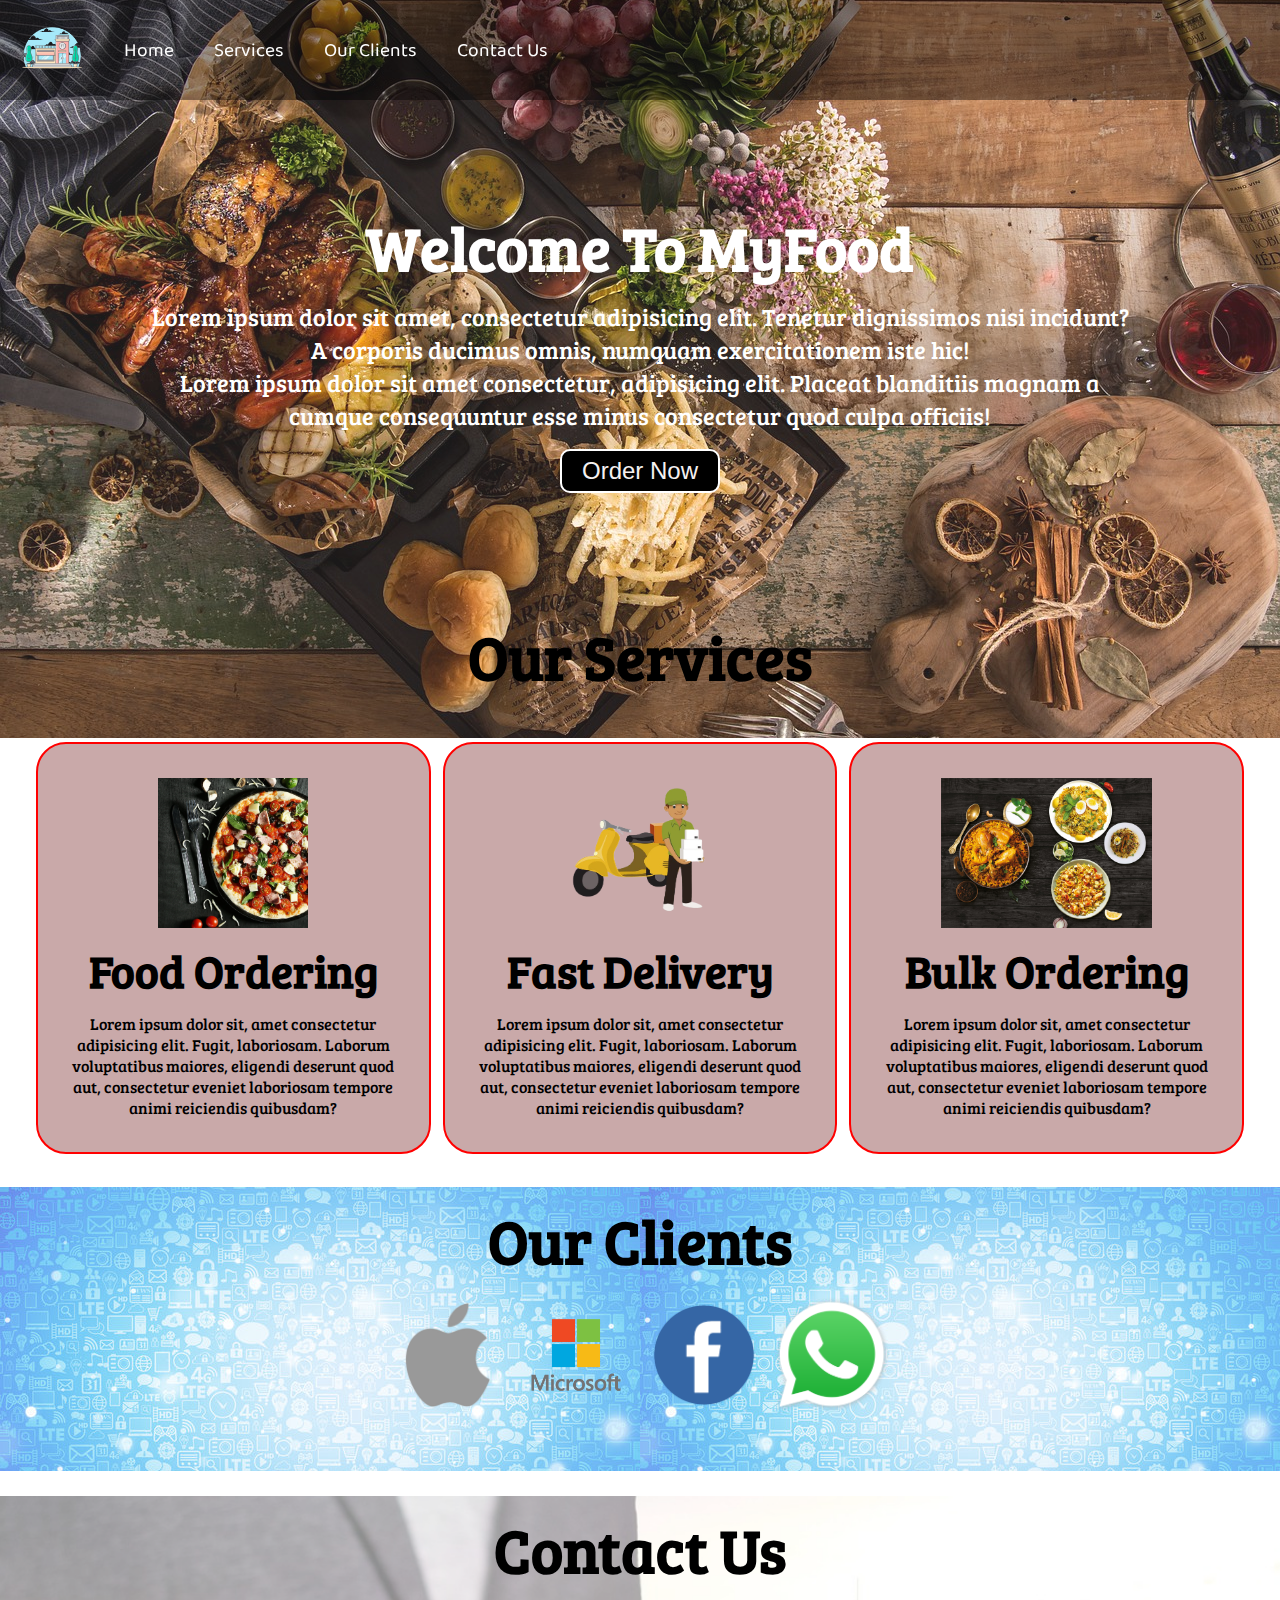
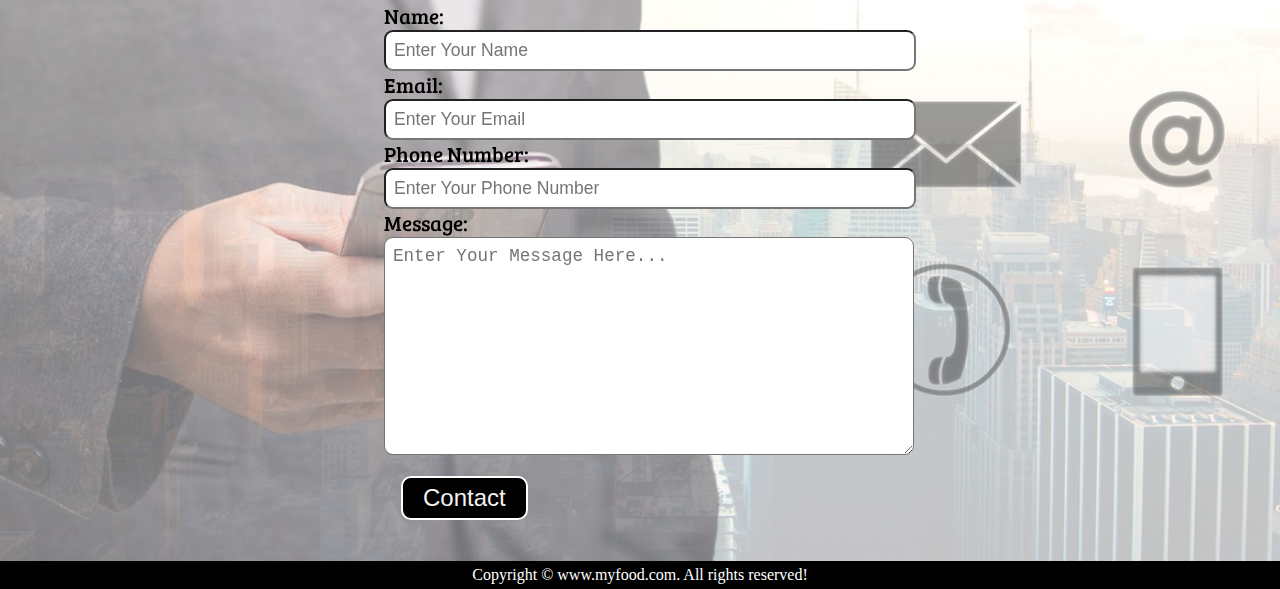
<file: Food Delivery Website using Only html & css/Index.html>
<!DOCTYPE html>
<html lang="en">

<head>
    <meta charset="UTF-8">
    <meta http-equiv="X-UA-Compatible" content="IE=edge">
    <meta name="viewport" content="width=device-width, initial-scale=1.0">
    <title>No.1 Food Delivery Service | myfood.com</title>
    <link rel="Website Icon" type="png" href="websitelogo.png">
    <link rel="stylesheet" href="style.css">
    <link rel="stylesheet" media="screen and (max-width: 912px)" href="phone.css">
    <link rel="preconnect" href="https://fonts.googleapis.com">
<link rel="preconnect" href="https://fonts.gstatic.com" crossorigin>
<link href="https://fonts.googleapis.com/css2?family=Baloo+Bhai+2&family=Cinzel&family=Sansita&display=swap" rel="stylesheet">
<link rel="preconnect" href="https://fonts.googleapis.com">
<link rel="preconnect" href="https://fonts.gstatic.com" crossorigin>
<link href="https://fonts.googleapis.com/css2?family=Baloo+Bhai+2&family=Bree+Serif&family=Cinzel&family=PT+Sans+Narrow&family=Sansita&display=swap" rel="stylesheet">
</head>

<body>
    <nav id="navbar">
        <div id="logo">
            <img src="logo.png" alt="myfood.com">
        </div>
        <ul>
            <li class="item"><a href="#home">Home</a></li>
            <li class="item"><a href="#services">Services</a></li>
            <li class="item"><a href="#client-section">Our Clients</a></li>
            <li class="item"><a href="#contact" >Contact Us</a></li>
        </ul>
    </nav>
    <section id="home">
        <h1 class="h-primary">Welcome To MyFood</h1>
        <p>
            Lorem ipsum dolor sit amet, consectetur adipisicing elit. Tenetur dignissimos nisi incidunt? A corporis ducimus omnis, numquam exercitationem iste hic!
        </p>
        <p>
            Lorem ipsum dolor sit amet consectetur, adipisicing elit. Placeat blanditiis magnam a cumque consequuntur esse minus consectetur quod culpa officiis!
        </p>
        <button class="btn">Order Now</button>
    </section>
    <section class="services-container">
<h1 class="h-primary center">Our Services</h1>
<div id="services">
    <div class="box box1">
        <img src="pizza.png" alt="">
        <h2 class="h-secondry center">Food Ordering</h2>
        <p class="center">Lorem ipsum dolor sit, amet consectetur adipisicing elit. Fugit, laboriosam. Laborum voluptatibus maiores, eligendi deserunt quod aut, consectetur eveniet laboriosam tempore animi reiciendis quibusdam?</p>
    </div>
    <div class="box box2">
        <img src="deliveryman.png" alt="">
        <h2 class="h-secondry center">Fast Delivery</h2>
        <p class="center">Lorem ipsum dolor sit, amet consectetur adipisicing elit. Fugit, laboriosam. Laborum voluptatibus maiores, eligendi deserunt quod aut, consectetur eveniet laboriosam tempore animi reiciendis quibusdam?</p>
    </div>
    <div class="box box3">
        <img src="dish.png" alt="">
        <h2 class="h-secondry center">Bulk Ordering</h2>
        <p class="center">Lorem ipsum dolor sit, amet consectetur adipisicing elit. Fugit, laboriosam. Laborum voluptatibus maiores, eligendi deserunt quod aut, consectetur eveniet laboriosam tempore animi reiciendis quibusdam?</p>
    </div>
</div>
    </section>
    <section id="client-section">
        <h1 class="h-primary center">Our Clients</h1>
        <div id="clients">
            <div class="class-item">
                <img src="apple.png" alt="">
                <img src="microsoft.png" alt="">
                <img src="fb.png" alt="">
                <img src="Whatsapp.png" alt="">
            </div>
        </div>
    </section>

    <section id="contact">
        <h1 class="h-primary center">Contact Us </h1>
            <div id="contact-box">
                <form action="">
                    <div class="form-group">
                        <label for="name">Name:</label>
                        <input type="text" name="name" id="name" placeholder="Enter Your Name">
                    </div>
                    <div class="form-group">
                        <label for="email">Email:</label>
                        <input type="email" name="name" id="email" placeholder="Enter Your Email">
                    </div>
                    <div class="form-group">
                        <label for="phone">Phone Number:</label>
                        <input type="phone" name="name" id="phone" placeholder="Enter Your Phone Number">
                    </div>
                    <div class="form-group">
                        <label for="message">Message:</label>
                        <textarea name="message" id="message" cols="30" rows="10" placeholder="Enter Your Message Here..."></textarea>
                    </div>
                    <button class="btn">Contact</button>
                </form>
            </div>
        
    </section>
    <footer>
        <div class="center">
        Copyright &copy; www.myfood.com. All rights reserved!
        </div>
        
    </footer>
</body>

</html>
</file>
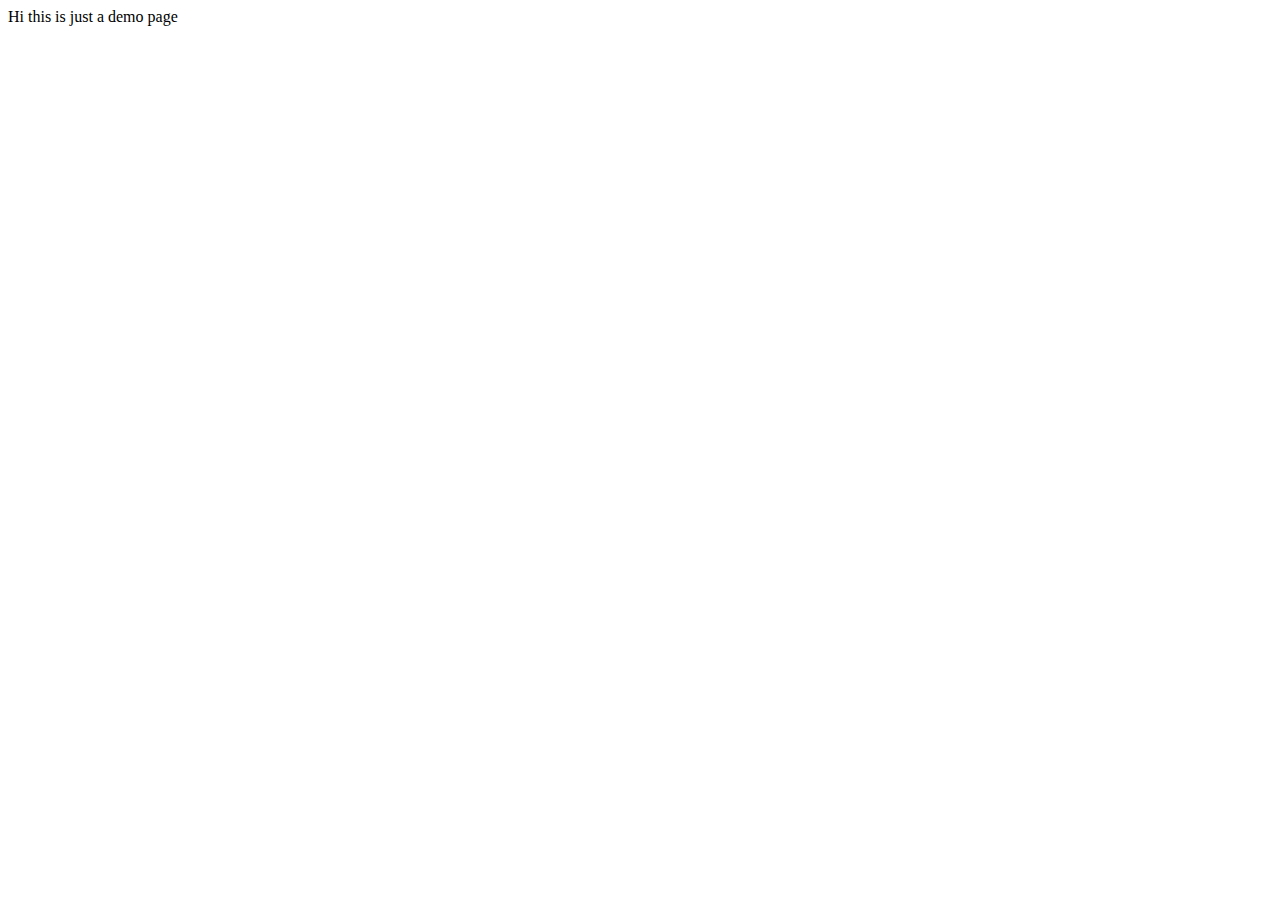
<file: Food Delivery Website using Only html & css/Index2.html>
<!DOCTYPE html>
<html lang="en">
<head>
    <meta charset="UTF-8">
    <meta http-equiv="X-UA-Compatible" content="IE=edge">
    <meta name="viewport" content="width=device-width, initial-scale=1.0">
    <title>Contact us</title>
</head>
<body>
    Hi this is just a demo page
</body>
</html>
</file>
<file: Food Delivery Website using Only html & css/style.css>
* {
    margin: 0px;
    padding: 0px;
}
html{
    scroll-behavior: smooth;
}
/* NAVIGATION BAR */
#navbar {
    display: flex;
    /* border: 2px solid red; */
    align-items: center;
    position: relative;
    top: 0px;
    /* background-color: #b27e1e; */
    position: sticky;
}

#navbar::before {
    content: '';
    background-color: black;
    position: absolute;
    height: 100%;
    width: 100%;
    z-index: -1;
    opacity: 0.4;
    top: 0px;
    left: 0px;
}


/* LOGO AND IMAGES */
#logo img {
    margin: 3px 7px;
    height: 70px;
}

#logo:hover {
    cursor: pointer;
}

#logo {
    margin: 10px 10px;
}

#navbar ul {
    display: flex;
    font-family: 'Baloo Bhai 2', sans-serif;
}

#navbar ul li {
    /* display: inline-block; */
    /* color: white; */
    list-style: none;
    font-size: 1.2rem;

}

#navbar ul li a {
    color: white;
    display: block;
    padding: 3px 20px;
    border-radius: 15px;
    text-decoration: none;
}

#navbar ul li a:hover {
    color: rgb(149, 0, 255);
    background-color: white;
}

/* HOME SECTION */
section {
    color: rgb(0, 0, 0);
}

#home {
    display: flex;
    flex-direction: column;
    padding: 3px 150px;
    justify-content: center;
    align-items: center;
    height: 497px;
}

#home::before {
    content: '';
    background: url(bg.png) no-repeat center center/cover;
    position: absolute;
    height: 82%;
    width: 100%;
    z-index: -1;
    opacity: 90%;
    top: 0px;
    left: 0px;
}

#home h1 {
    color: white;
    text-align: center;
    font-family: 'Bree Serif', serif;
}

#home p {
    color: white;
    text-align: center;
    font-size: 1.5rem;
    font-family: 'Bree Serif', serif;

}

/* UTILITY CLASS */
.h-primary {
    font-size: 3.8rem;
    padding: 12px;
    font-family: 'Bree Serif', serif;
}

.h-secondry {
    font-size: 2.8rem;
    padding: 12px;
    font-family: 'Bree Serif', serif;
}

.btn {
    padding: 6px 20px;
    border: 2px solid white;
    background-color: rgb(0, 0, 0);
    color: rgb(245, 241, 241);
    margin: 17px;
    font-size: 1.5rem;
    border-radius: 10px;
    cursor: pointer;
}
.btn:hover{
    background-color: #ffffff;
    color: black;
    border: 2px solid blue;
}

.center {
    text-align: center;
}

/* SERVICES SECTION */

#services {
    margin: 30px;
    display: flex;
}

#services .box {
    border: 2px solid red;
    padding: 34px;
    margin: 3px 6px;
    border-radius: 30px;
    background-color: rgb(201, 169, 169);
}

#services .box img {
    height: 150px;
    display: block;
    margin: auto;
}

#services .box p {
    font-family: 'Bree Serif', serif;
}


/* CLIENT SECTION */

#clients {
    display: flex;
    justify-content: center;
    align-items: center;
}

#clients img {
    height: 124px;
}

.client-item {
    padding: 20px;
}

#client-section {
    height: 309px;
    position: relative;
}

#client-section::before {
    content: "";
    position: absolute;
    background: url('smback.png');
    width: 100%;
    height: 284px;
    z-index: -1;
    opacity: 0.7;
}

/* CONTACT SECTION */

#contact {
    position: relative;
}

#contact::before {
    content: "";
    position: absolute;
    width: 100%;
    height: 100%;
    z-index: -1;
    opacity: 0.7;
    background: url('cs.png') no-repeat center center/cover;
}

footer {
    background-color: black;
    color: white;
    padding: 5px 20px;
}

#contact-box input,
#contact-box textarea {
    width: 100%;
    padding: 0.5rem;
    border-radius: 9px;
    font-size: 1.1rem;
}

#contact-box {
    display: flex;
    justify-content: center;
    align-items: center;
    padding-bottom: 24px;
}

#contact-box form {
    width: 40%;
}

#contact-box label {
    font-size: 1.3rem;
    font-family: 'Bree Serif', serif;
}
/* .box1{
    animation-direction: reverse;
} */
</file>
<file: Food Delivery Website using Only html & css/phone.css>
/* NAVIGATION */
#navbar {
    flex-direction: column;
}

#navbar ul li a {
    font-size: 1rem;
    padding-bottom: 6px;
    padding: 0px 7px;
}

/* HOME */
#home {
    height: 370px;
    padding: 3px 10px;
}

#home::before {
    height: 480px;
}

#home p {
    font-size: 13px;
}
#home .btn{
    font-size: 13px;
    padding: 4px 8px;
}

/* SERVICES  */
#services {
    flex-direction: column;
}


#services .box {
    margin: 2px 0px;
    padding: 14px;
    margin-bottom: 20px;
}

/* CLIENT */
#clients {
    flex-wrap: wrap;
}
#clients img{
    width: 60px;
    padding: 2px 6px;
    height: auto;
}
#client-section::before{
    /* height: 600px; */
}
#client-section

/* CONTACT */

/* FOOTER */

/* UTILITY */
.h-primary {
    font-size: 1.5rem;
}
</file>
